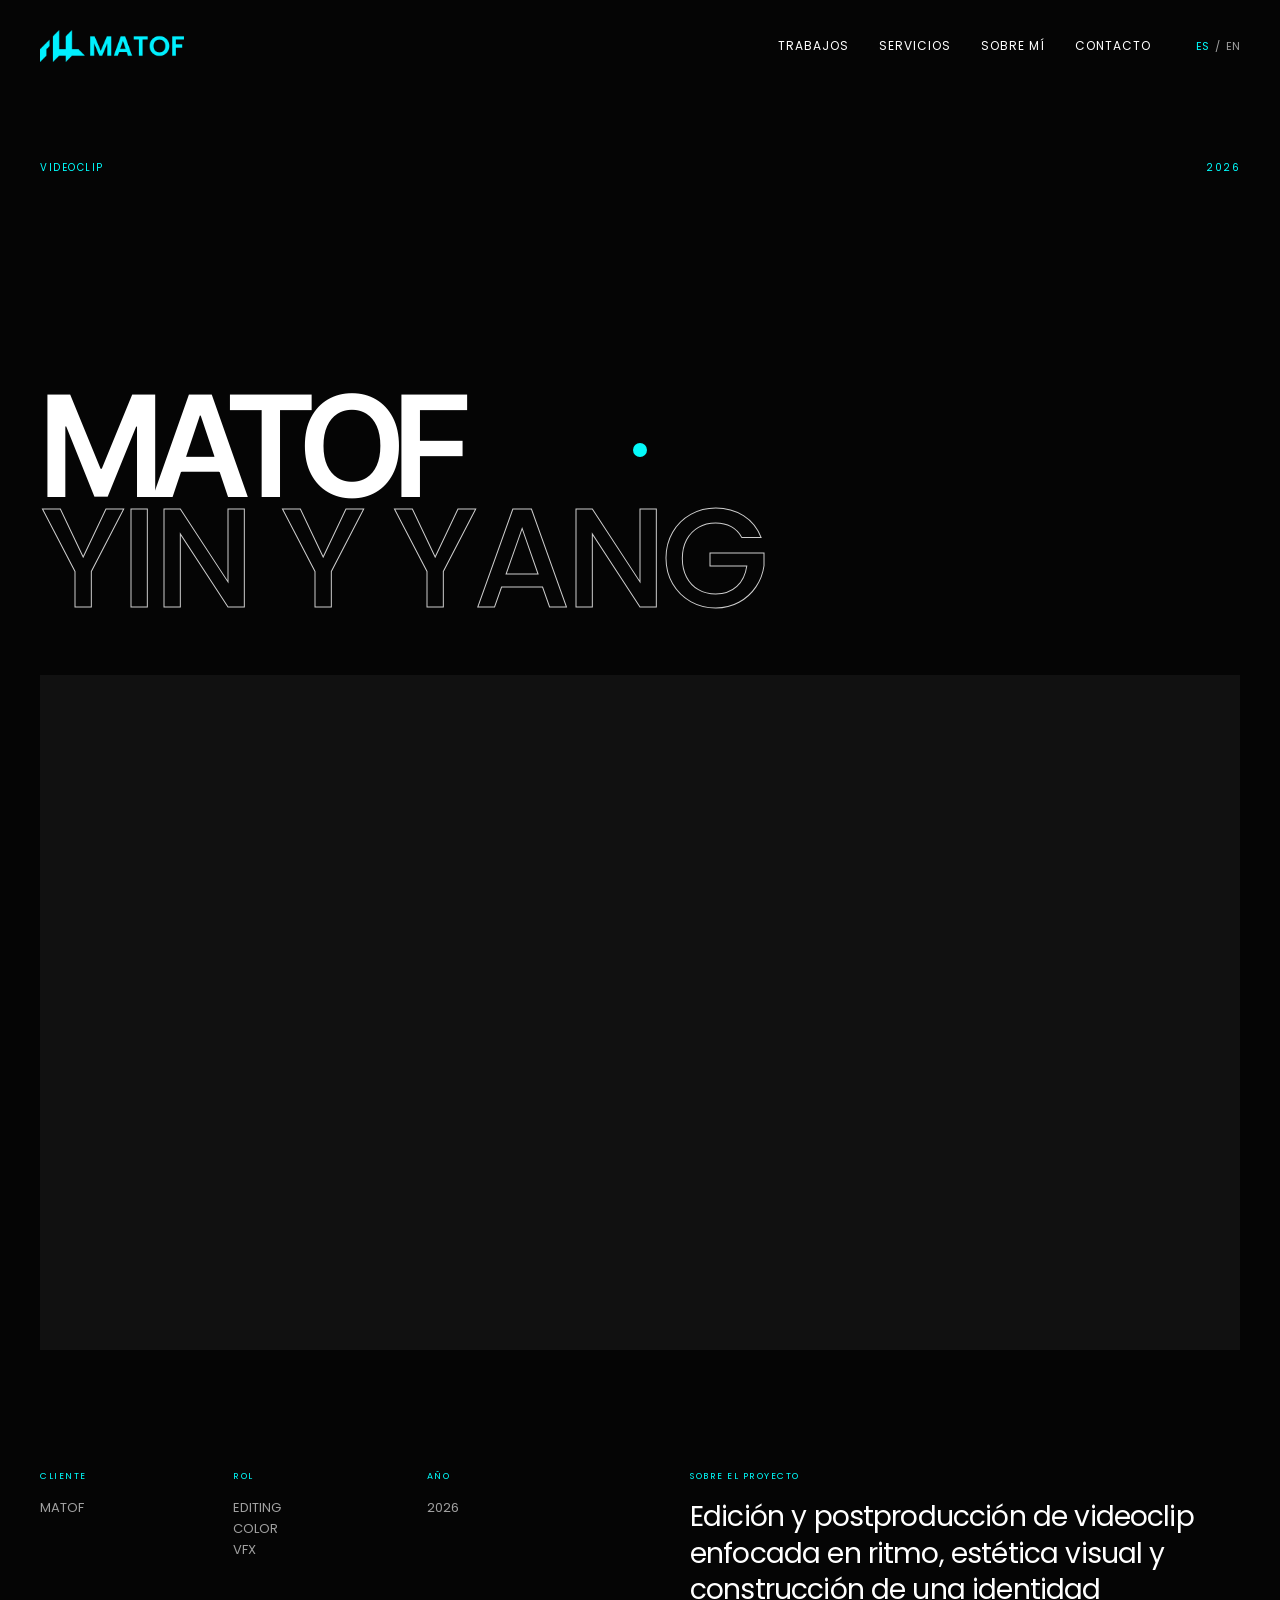
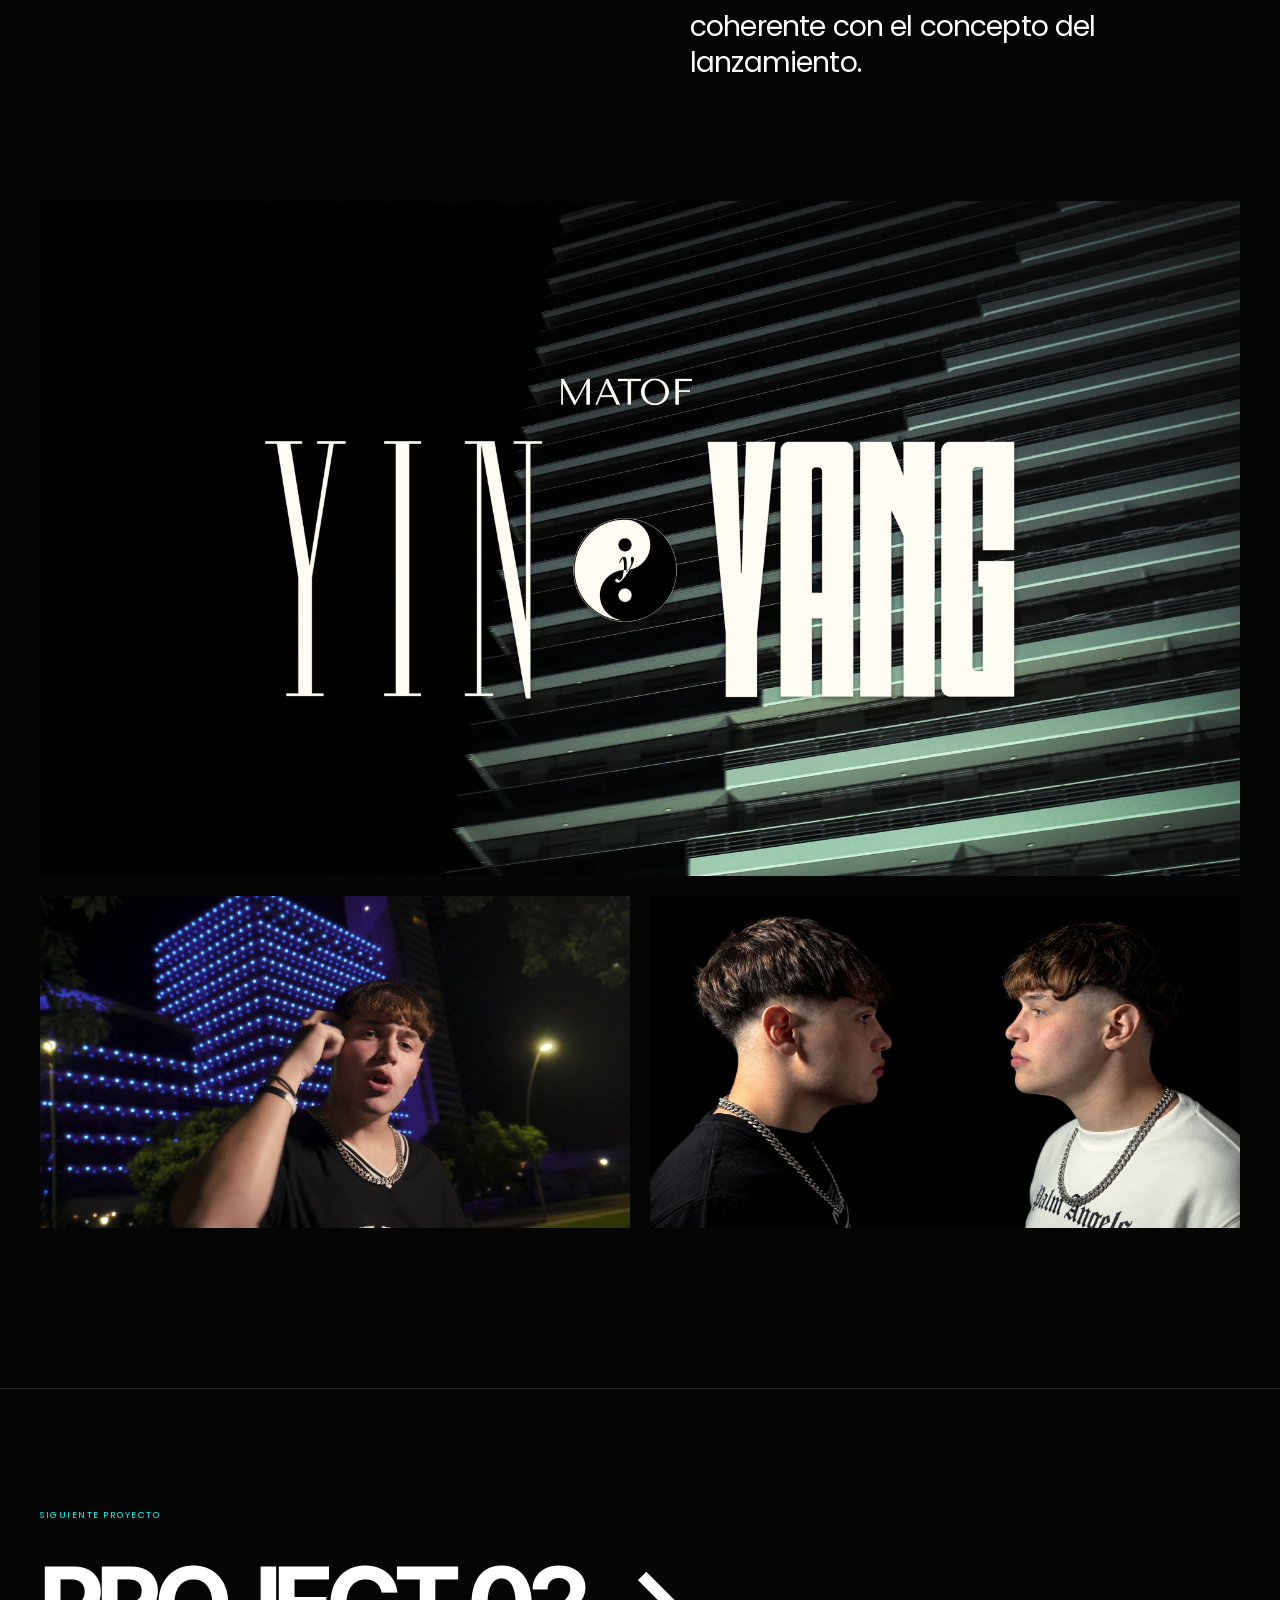
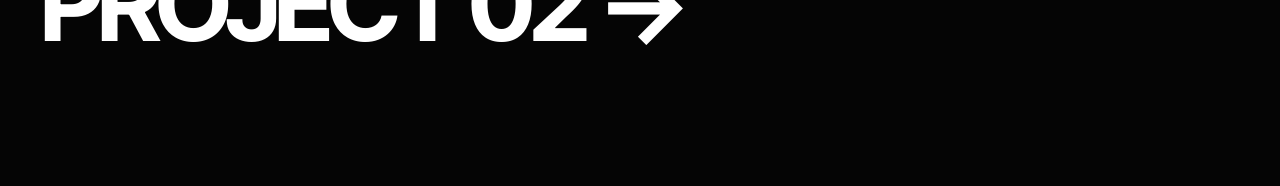
<file: projects/project-1.html>
<!DOCTYPE html>
<html lang="es">

<head>
    <meta charset="UTF-8">
    <meta name="viewport" content="width=device-width, initial-scale=1.0">

    <title>MATOF — YIN Y YANG | MATOF VISUALS</title>

    <meta
        name="description"
        content="Edición, color y postproducción de videoclip por MATOF VISUALS."
    >

    <link rel="preconnect" href="https://fonts.googleapis.com">

    <link rel="preconnect" href="https://fonts.gstatic.com" crossorigin>

    <link
        href="https://fonts.googleapis.com/css2?family=Inter+Tight:wght@400;500;600;700&family=Poppins:wght@400;500;600;700&display=swap"
        rel="stylesheet"
    >

    <link
        rel="icon"
        type="image/png"
        href="../assets/images/favicon.png"
    >

    <link rel="stylesheet" href="../css/style.css">
</head>

<body>

    <!-- NAVBAR -->

    <header class="navbar">

        <a href="../index.html" class="logo">
            <img
                src="../assets/images/logo.png"
                alt="MATOF VISUALS"
            >
        </a>

        <div class="nav-right">

            <nav class="desktop-nav">

                <a
                    href="../index.html#work"
                    data-es="Trabajos"
                    data-en="Work">
                    Trabajos
                </a>

                <a
                    href="../index.html#services"
                    data-es="Servicios"
                    data-en="Services">
                    Servicios
                </a>

                <a
                    href="../index.html#about"
                    data-es="Sobre mí"
                    data-en="About">
                    Sobre mí
                </a>

                <a
                    href="../index.html#contact"
                    data-es="Contacto"
                    data-en="Contact">
                    Contacto
                </a>

            </nav>


            <div class="language-selector desktop-language">

                <button
                    class="language active"
                    data-lang="es">
                    ES
                </button>

                <span>/</span>

                <button
                    class="language"
                    data-lang="en">
                    EN
                </button>

            </div>


            <button
                class="menu-button"
                aria-label="Abrir menú">

                <span
                    data-es="MENÚ"
                    data-en="MENU">
                    MENÚ
                </span>

            </button>

        </div>

    </header>


    
    <main>


        <!-- ============================= -->
        <!-- PROJECT HERO -->
        <!-- ============================= -->

        <section class="project-page-hero">

            <div class="project-page-category">

                <span
                    data-es="VIDEOCLIP"
                    data-en="MUSIC VIDEO">
                    VIDEOCLIP
                </span>

                <span>
                    2026
                </span>

            </div>


            <h1>
                MATOF
                <span>
                    YIN Y YANG
                </span>
            </h1>

        </section>

<!-- ============================= -->
<!-- MOBILE MENU -->
<!-- ============================= -->

<div class="mobile-menu">

    <div class="mobile-menu-links">

        <a
            href="../index.html#work"
            class="mobile-nav-link">

            <span>01</span>

            <strong
                data-es="TRABAJOS"
                data-en="WORK">
                TRABAJOS
            </strong>

        </a>


        <a
            href="../index.html#services"
            class="mobile-nav-link">

            <span>02</span>

            <strong
                data-es="SERVICIOS"
                data-en="SERVICES">
                SERVICIOS
            </strong>

        </a>


        <a
            href="../index.html#about"
            class="mobile-nav-link">

            <span>03</span>

            <strong
                data-es="SOBRE MÍ"
                data-en="ABOUT">
                SOBRE MÍ
            </strong>

        </a>


        <a
            href="../index.html#contact"
            class="mobile-nav-link">

            <span>04</span>

            <strong
                data-es="CONTACTO"
                data-en="CONTACT">
                CONTACTO
            </strong>

        </a>

    </div>


    <div class="mobile-menu-bottom">

        <div class="language-selector">

            <button
                class="language active"
                data-lang="es">
                ES
            </button>

            <span>/</span>

            <button
                class="language"
                data-lang="en">
                EN
            </button>

        </div>

        <span>
            MATOF VISUALS © 2026
        </span>

    </div>

</div>

        <!-- ============================= -->
        <!-- MAIN VIDEO -->
        <!-- ============================= -->

        <section class="project-main-video">

            <div class="project-video-embed">

                <iframe
                    src="https://www.youtube.com/embed/2T5U86vB3Kw"
                    title="MATOF — Yin y Yang"
                    loading="lazy"
                    referrerpolicy="strict-origin-when-cross-origin"
                    allow="accelerometer; autoplay; clipboard-write; encrypted-media; gyroscope; picture-in-picture"
                    allowfullscreen>
                </iframe>

            </div>

        </section>



        <!-- ============================= -->
        <!-- PROJECT INFO -->
        <!-- ============================= -->

        <section class="project-details">

            <div class="project-meta">

                <div>
                    <span
                        data-es="CLIENTE"
                        data-en="CLIENT">
                        CLIENTE
                    </span>
                    <p>MATOF</p>
                </div>

                <div>
                    <span
                        data-es="ROL"
                        data-en="ROLE">
                        ROL
                    </span>
                    <p>
                        EDITING<br>
                        COLOR<br>
                        VFX
                    </p>
                </div>

                <div>
                    <span
                        data-es="AÑO"
                        data-en="YEAR">
                    </span>
                    <p>2026</p>
                </div>

            </div>


            <div class="project-description">

                <span
                    data-es="SOBRE EL PROYECTO"
                    data-en="ABOUT">
                    SOBRE EL PROYECTO
                </span>

                <p
                    data-es="Edición y postproducción de videoclip enfocada en ritmo, estética visual y construcción de una identidad coherente con el concepto del lanzamiento."
                    data-en="Music video editing and post-production focused on pacing, visual aesthetics and building an identity consistent with the concept of the release.">
                    Edición y postproducción de videoclip enfocada en ritmo, estética visual y construcción de una identidad coherente con el concepto del lanzamiento.
                </p>    

            </div>

        </section>



        <!-- ============================= -->
        <!-- STILLS -->
        <!-- ============================= -->

        <section class="project-stills">

            <img
                src="../assets/images/project-1-still-1.jpg"
                alt="Still del proyecto">

            <img
                src="../assets/images/project-1-still-2.jpg"
                alt="Still del proyecto">

            <img
                src="../assets/images/project-1-still-3.jpg"
                alt="Still del proyecto">

        </section>



        <!-- ============================= -->
        <!-- NEXT PROJECT -->
        <!-- ============================= -->

        <section class="next-project">

            <span
                data-es="SIGUIENTE PROYECTO"
                data-en="NEXT PROJECT">
                SIGUIENTE PROYECTO
            </span>

            <a href="project-2.html">
                PROJECT 02 →
            </a>

        </section>

    </main>

    <div class="custom-cursor">
    <span>VIEW</span>
    </div>

    <script src="../js/script.js"></script>

</body>

</html>
</file>
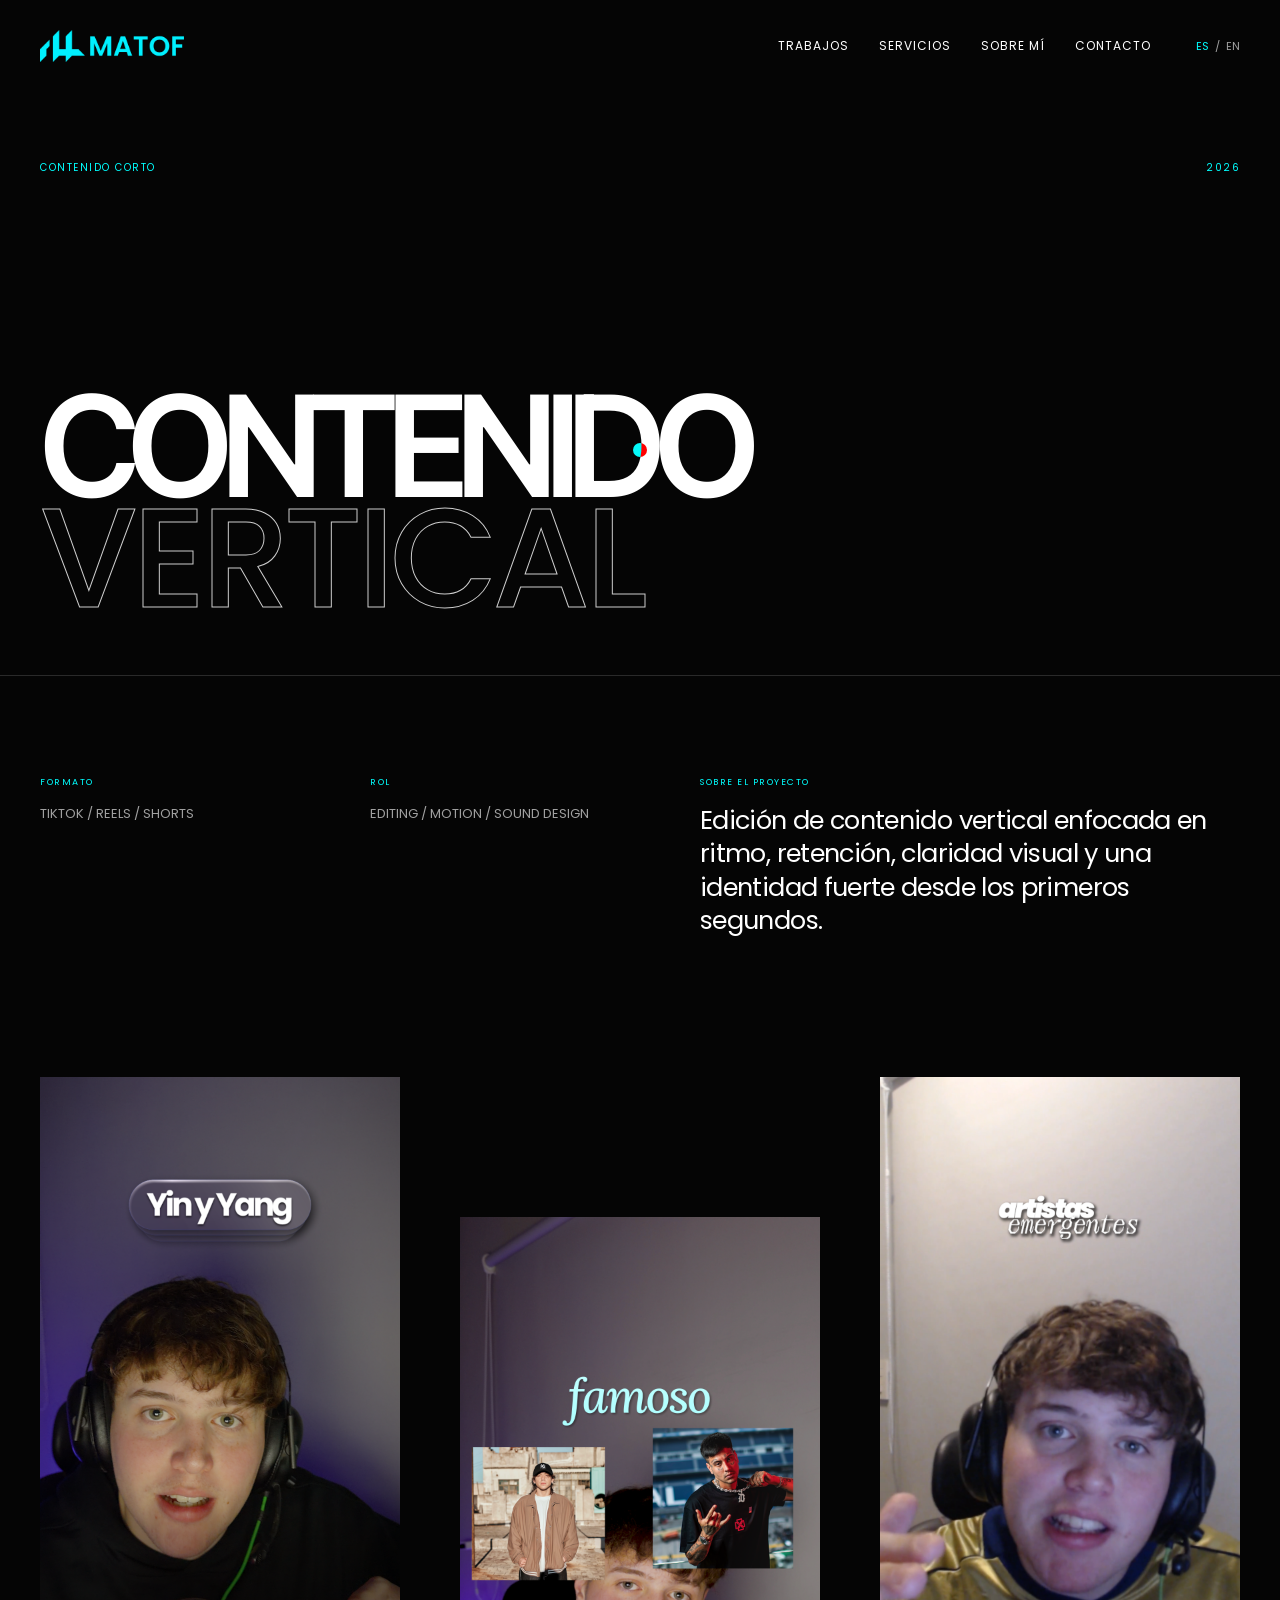
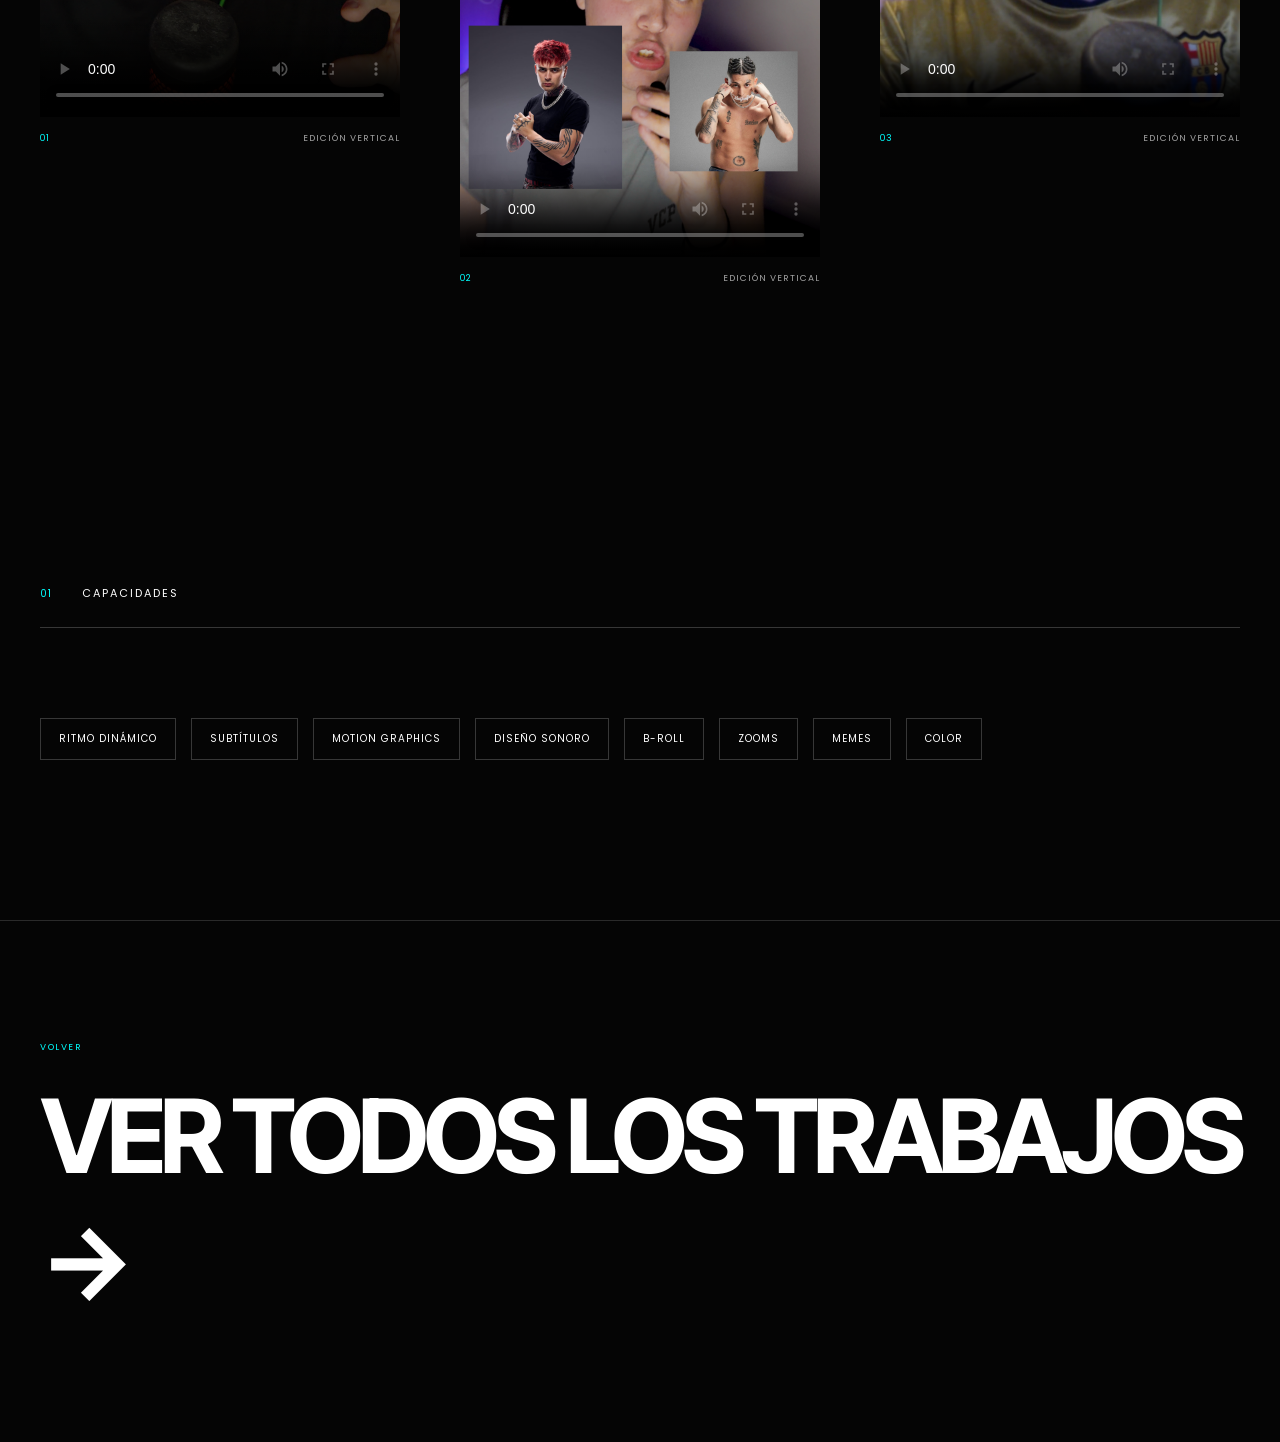
<file: projects/project-2.html>
<!DOCTYPE html>
<html lang="es">

<head>
    <meta charset="UTF-8">

    <meta
        name="viewport"
        content="width=device-width, initial-scale=1.0"
    >

    <title>Contenido corto | MATOF VISUALS</title>

    <meta
        name="description"
        content="Edición de contenido vertical para TikTok, Reels y YouTube Shorts por MATOF VISUALS."
    >

    <link rel="preconnect" href="https://fonts.googleapis.com">

    <link rel="preconnect" href="https://fonts.gstatic.com" crossorigin>

    <link
        href="https://fonts.googleapis.com/css2?family=Inter+Tight:wght@400;500;600;700&family=Poppins:wght@400;500;600;700&display=swap"
        rel="stylesheet"
    >

    <link
        rel="icon"
        type="image/png"
        href="../assets/images/favicon.png"
    >

    <link
        rel="stylesheet"
        href="../css/style.css"
    >
</head>


<body>


    <!-- ============================= -->
    <!-- NAVBAR -->
    <!-- ============================= -->

    <header class="navbar">

        <a href="../index.html" class="logo">
            <img
                src="../assets/images/logo.png"
                alt="MATOF VISUALS"
            >
        </a>


        <div class="nav-right">


            <!-- DESKTOP NAV -->

            <nav class="desktop-nav">

                <a
                    href="../index.html#work"
                    data-es="Trabajos"
                    data-en="Work">
                    Trabajos
                </a>

                <a
                    href="../index.html#services"
                    data-es="Servicios"
                    data-en="Services">
                    Servicios
                </a>

                <a
                    href="../index.html#about"
                    data-es="Sobre mí"
                    data-en="About">
                    Sobre mí
                </a>

                <a
                    href="../index.html#contact"
                    data-es="Contacto"
                    data-en="Contact">
                    Contacto
                </a>

            </nav>


            <!-- LANGUAGE SELECTOR -->

            <div class="language-selector desktop-language">

                <button
                    class="language active"
                    data-lang="es">
                    ES
                </button>

                <span>/</span>

                <button
                    class="language"
                    data-lang="en">
                    EN
                </button>

            </div>


            <!-- MOBILE BUTTON -->

            <button
                class="menu-button"
                aria-label="Abrir menú">

                <span
                    data-es="MENÚ"
                    data-en="MENU">
                    MENÚ
                </span>

            </button>

        </div>

    </header>



    <!-- ============================= -->
    <!-- MOBILE MENU -->
    <!-- ============================= -->

    <div class="mobile-menu">

        <div class="mobile-menu-links">


            <a
                href="../index.html#work"
                class="mobile-nav-link">

                <span>01</span>

                <strong
                    data-es="TRABAJOS"
                    data-en="WORK">
                    TRABAJOS
                </strong>

            </a>


            <a
                href="../index.html#services"
                class="mobile-nav-link">

                <span>02</span>

                <strong
                    data-es="SERVICIOS"
                    data-en="SERVICES">
                    SERVICIOS
                </strong>

            </a>


            <a
                href="../index.html#about"
                class="mobile-nav-link">

                <span>03</span>

                <strong
                    data-es="SOBRE MÍ"
                    data-en="ABOUT">
                    SOBRE MÍ
                </strong>

            </a>


            <a
                href="../index.html#contact"
                class="mobile-nav-link">

                <span>04</span>

                <strong
                    data-es="CONTACTO"
                    data-en="CONTACT">
                    CONTACTO
                </strong>

            </a>

        </div>


        <div class="mobile-menu-bottom">

            <div class="language-selector">

                <button
                    class="language active"
                    data-lang="es">
                    ES
                </button>

                <span>/</span>

                <button
                    class="language"
                    data-lang="en">
                    EN
                </button>

            </div>


            <span>
                MATOF VISUALS © 2026
            </span>

        </div>

    </div>



    <!-- ============================= -->
    <!-- MAIN -->
    <!-- ============================= -->

    <main>


        <!-- ============================= -->
        <!-- PROJECT HERO -->
        <!-- ============================= -->

        <section class="project-page-hero">

            <div class="project-page-category">

                <span
                    data-es="CONTENIDO CORTO"
                    data-en="SHORT-FORM">
                    CONTENIDO CORTO
                </span>

                <span>
                    2026
                </span>

            </div>


            <h1>

                <span
                    class="project-title-main"
                    data-es="CONTENIDO"
                    data-en="SHORT-FORM">
                    CONTENIDO
                </span>

                <span
                    data-es="VERTICAL"
                    data-en="CONTENT">
                    VERTICAL
                </span>

            </h1>

        </section>



        <!-- ============================= -->
        <!-- INTRO -->
        <!-- ============================= -->

        <section class="short-intro">


            <!-- FORMAT -->

            <div>

                <span
                    class="short-label"
                    data-es="FORMATO"
                    data-en="FORMAT">
                    FORMATO
                </span>

                <p>
                    TIKTOK / REELS / SHORTS
                </p>

            </div>


            <!-- ROLE -->

            <div>

                <span
                    class="short-label"
                    data-es="ROL"
                    data-en="ROLE">
                    ROL
                </span>

                <p>
                    EDITING / MOTION / SOUND DESIGN
                </p>

            </div>


            <!-- ABOUT -->

            <div class="short-intro-description">

                <span
                    class="short-label"
                    data-es="SOBRE EL PROYECTO"
                    data-en="ABOUT">
                    SOBRE EL PROYECTO
                </span>

                <p
                    data-es="Edición de contenido vertical enfocada en ritmo, retención, claridad visual y una identidad fuerte desde los primeros segundos."
                    data-en="Vertical content editing focused on pacing, retention, visual clarity and a strong identity from the very first seconds.">
                    Edición de contenido vertical enfocada en ritmo,
                    retención, claridad visual y una identidad fuerte
                    desde los primeros segundos.
                </p>

            </div>

        </section>



        <!-- ============================= -->
        <!-- SHORT-FORM VIDEOS -->
        <!-- ============================= -->

        <section class="short-grid">


            <!-- VIDEO 1 -->

            <article class="short-card reveal">

                <div class="short-video">

                    <video
                        controls
                        playsinline
                        preload="metadata"
                        poster="../assets/images/short-1.jpg">

                        <source
                            src="../assets/videos/short-1.mp4"
                            type="video/mp4">

                    </video>

                </div>


                <div class="short-card-info">

                    <span>
                        01
                    </span>

                    <p
                        data-es="EDICIÓN VERTICAL"
                        data-en="SHORT-FORM EDIT">
                        EDICIÓN VERTICAL
                    </p>

                </div>

            </article>



            <!-- VIDEO 2 -->

            <article class="short-card short-card-offset reveal">

                <div class="short-video">

                    <video
                        controls
                        playsinline
                        preload="metadata"
                        poster="../assets/images/short-2.jpg">

                        <source
                            src="../assets/videos/short-2.mp4"
                            type="video/mp4">

                    </video>

                </div>


                <div class="short-card-info">

                    <span>
                        02
                    </span>

                    <p
                        data-es="EDICIÓN VERTICAL"
                        data-en="SHORT-FORM EDIT">
                        EDICIÓN VERTICAL
                    </p>

                </div>

            </article>



            <!-- VIDEO 3 -->

            <article class="short-card reveal">

                <div class="short-video">

                    <video
                        controls
                        playsinline
                        preload="metadata"
                        poster="../assets/images/short-3.jpg">

                        <source
                            src="../assets/videos/short-3.mp4"
                            type="video/mp4">

                    </video>

                </div>


                <div class="short-card-info">

                    <span>
                        03
                    </span>

                    <p
                        data-es="EDICIÓN VERTICAL"
                        data-en="SHORT-FORM EDIT">
                        EDICIÓN VERTICAL
                    </p>

                </div>

            </article>

        </section>



        <!-- ============================= -->
        <!-- CAPABILITIES -->
        <!-- ============================= -->

        <section class="short-skills">

            <div class="section-header">

                <span>
                    01
                </span>

                <h2
                    data-es="CAPACIDADES"
                    data-en="CAPABILITIES">
                    CAPACIDADES
                </h2>

            </div>


            <div class="short-skills-list">


                <span
                    data-es="RITMO DINÁMICO"
                    data-en="FAST PACING">
                    RITMO DINÁMICO
                </span>


                <span
                    data-es="SUBTÍTULOS"
                    data-en="CAPTIONS">
                    SUBTÍTULOS
                </span>


                <span
                    data-es="MOTION GRAPHICS"
                    data-en="MOTION GRAPHICS">
                    MOTION GRAPHICS
                </span>


                <span
                    data-es="DISEÑO SONORO"
                    data-en="SOUND DESIGN">
                    DISEÑO SONORO
                </span>


                <span
                    data-es="B-ROLL"
                    data-en="B-ROLL">
                    B-ROLL
                </span>


                <span
                    data-es="ZOOMS"
                    data-en="ZOOMS">
                    ZOOMS
                </span>


                <span
                    data-es="MEMES"
                    data-en="MEMES">
                    MEMES
                </span>


                <span
                    data-es="COLOR"
                    data-en="COLOR">
                    COLOR
                </span>

            </div>

        </section>




        <!-- ============================= -->
        <!-- BACK TO WORK -->
        <!-- ============================= -->

        <section class="next-project">

            <span
                data-es="VOLVER"
                data-en="BACK">
                VOLVER
            </span>

            <a
                href="../index.html#work"
                data-es="VER TODOS LOS TRABAJOS →"
                data-en="VIEW ALL WORK →">
                VER TODOS LOS TRABAJOS →
            </a>

        </section>



    </main>



    <!-- ============================= -->
    <!-- CUSTOM CURSOR -->
    <!-- ============================= -->

    <div class="custom-cursor">

        <span
            data-es="VER"
            data-en="VIEW">
            VER
        </span>

    </div>



    <!-- ============================= -->
    <!-- JAVASCRIPT -->
    <!-- ============================= -->

    <script src="../js/script.js"></script>


</body>

</html>
</file>
<file: css/style.css>
/* ============================= */
/* RESET */
/* ============================= */

* {
    margin: 0;
    padding: 0;
    box-sizing: border-box;
}

html {
    scroll-behavior: smooth;
}

body {
    background: #050505;
    color: #ffffff;

    font-family: "Poppins", Arial, Helvetica, sans-serif;

    overflow-x: hidden;
}

.navbar,
.desktop-nav,
.language-selector,
.menu-button {
    font-family: "Poppins", Arial, Helvetica, sans-serif;
}

.hero-small,
.hero-location,
.project-category,
.project-info p,
.section-header,
.service-number,
.short-label,
.youtube-label,
.project-meta,
.project-description span,
.short-card-info,
.short-skills-list,
.contact-kicker,
.contact-links,
.footer {
    font-family: "Poppins", Arial, Helvetica, sans-serif;
}

.hero h1,
.project-page-hero h1,
.service h3,
.about-title h2,
.contact-title,
.project-info h3,
.next-project a {
    font-family: "Inter Tight", Arial, Helvetica, sans-serif;
}

/* SELECCION DE TEXTO */

::selection {
    background: var(--cyan);
    color: #000;
}

a {
    color: inherit;
    text-decoration: none;
}

button {
    font: inherit;
}


/* ============================= */
/* VARIABLES */
/* ============================= */

:root {
    --black: #050505;
    --white: #ffffff;
    --cyan: #00ffff;
    --gray: #a0a0a0;
}


/* ============================= */
/* NAVBAR */
/* ============================= */

.navbar {
    position: fixed;

    top: 0;
    left: 0;

    width: 100%;

    padding: 30px 40px;

    display: flex;
    justify-content: space-between;
    align-items: center;

    z-index: 100;

    transition:
    background 0.4s ease,
    backdrop-filter 0.4s ease,
    padding 0.4s ease;
}

.navbar.scrolled {
    background: rgba(5, 5, 5, 0.75);

    backdrop-filter: blur(14px);
    -webkit-backdrop-filter: blur(14px);

    padding-top: 20px;
    padding-bottom: 20px;

    border-bottom: 1px solid rgba(255, 255, 255, 0.08);
}


.logo {
    display: flex;

    align-items: center;

    width: fit-content;
}


.logo img {
    display: block;

    width: auto;

    height: 32px;

    object-fit: contain;
}


.nav-right {
    display: flex;

    align-items: center;

    gap: 45px;
}


nav {
    display: flex;

    gap: 30px;
}


nav a {
    position: relative;

    font-size: 12px;

    text-transform: uppercase;

    letter-spacing: 1px;

    transition: color 0.3s ease;
}


nav a::after {
    content: "";

    position: absolute;

    left: 0;
    bottom: -5px;

    width: 0;
    height: 1px;

    background: var(--cyan);

    transition: width 0.3s ease;
}


nav a:hover {
    color: var(--cyan);
}


nav a:hover::after {
    width: 100%;
}

nav a.active {
    color: var(--cyan);
}


nav a.active::after {
    width: 100%;
}


/* ============================= */
/* LANGUAGE SELECTOR */
/* ============================= */

.language-selector {
    display: flex;

    align-items: center;

    gap: 6px;

    font-size: 11px;

    color: var(--gray);
}


.language {
    background: none;

    border: none;

    color: var(--gray);

    cursor: pointer;

    transition: color 0.3s ease;
}


.language:hover {
    color: white;
}


.language.active {
    color: var(--cyan);
}


/* ============================= */
/* HERO */
/* ============================= */

.hero {
    position: relative;

    min-height: 100vh;

    overflow: hidden;

    background: var(--black);
}


/* VIDEO */

.hero-video {
    position: absolute;

    inset: 0;

    width: 100%;
    height: 100%;

    z-index: 0;
}




.hero-video video {
    width: 100%;
    height: 100%;

    object-fit: cover;

    filter: saturate(0.85) contrast(1.05);

    transform: scale(1.02);

    animation: heroVideoZoom 15s ease-in-out infinite alternate;
}


/* OVERLAY */

.hero-overlay {
    position: absolute;

    inset: 0;

    background:
        linear-gradient(
            to bottom,
            rgba(0, 0, 0, 0.45),
            rgba(0, 0, 0, 0.15) 40%,
            rgba(0, 0, 0, 0.75)
        );

    z-index: 1;
}


/* HERO CONTENT */

.hero-content {
    position: relative;

    z-index: 2;

    min-height: 100vh;

    padding: 140px 40px 40px;

    display: flex;

    flex-direction: column;

    justify-content: space-between;
}


/* SMALL TITLE */

.hero-small {
    display: block;

    margin-bottom: 18px;

    font-size: 11px;

    letter-spacing: 2px;

    color: var(--cyan);

    text-transform: uppercase;
}


/* MAIN TITLE */

.hero h1 {
    font-family: "Inter Tight", Arial, Helvetica, sans-serif;

    font-size: clamp(90px, 14vw, 240px);

    line-height: 0.72;

    letter-spacing: -0.075em;

    font-weight: 600;

    text-transform: uppercase;

    max-width: 1500px;

    animation: heroEntrance 1.1s cubic-bezier(.16, 1, .3, 1);
}


.hero h1 span {
    display: block;

    font-family: "Poppins", Arial, Helvetica, sans-serif;

    font-weight: 500;

    color: transparent;

    -webkit-text-stroke: 1px rgba(255, 255, 255, 0.8);

    letter-spacing: -0.04em;

    animation: visualsEntrance 1.3s cubic-bezier(.16, 1, .3, 1);

    padding-left: 0.035em;
}

/* HERO BOTTOM */

.hero-bottom {
    display: flex;

    justify-content: space-between;

    align-items: flex-end;
}


.hero-location {
    font-size: 10px;

    line-height: 1.5;

    letter-spacing: 1.3px;

    color: #c5c5c5;
}


.view-work {
    display: flex;

    align-items: center;

    gap: 20px;

    font-size: 12px;

    letter-spacing: 1.5px;

    text-transform: uppercase;

    transition: color 0.3s ease;
}


.view-work .arrow {
    color: var(--cyan);

    font-size: 22px;

    transition: transform 0.3s ease;
}


.view-work:hover {
    color: var(--cyan);
}


.view-work:hover .arrow {
    transform: translateY(5px);
}


/* ============================= */
/* HERO ANIMATION */
/* ============================= */

@keyframes heroEntrance {

    from {
        opacity: 0;

        transform: translateY(70px);
    }

    to {
        opacity: 1;

        transform: translateY(0);
    }

}

@keyframes visualsEntrance {

    from {
        opacity: 0;
        transform: translateY(60px);
    }

    to {
        opacity: 1;
        transform: translateY(0);
    }

}

@keyframes heroVideoZoom {

    from {
        transform: scale(1.02);
    }

    to {
        transform: scale(1.08);
    }

}


/* ============================= */
/* MOBILE */
/* ============================= */

/* ============================= */
/* SELECTED WORK */
/* ============================= */

.work {
    padding: 140px 40px 180px;

    background: var(--black);
}


/* HEADER */

.section-header {
    padding-bottom: 25px;

    margin-bottom: 90px;

    border-bottom: 1px solid rgba(255, 255, 255, 0.2);

    display: flex;

    align-items: center;

    gap: 30px;
}


.section-header span {
    font-size: 10px;

    color: var(--cyan);

    letter-spacing: 1px;
}


.section-header h2 {
    font-size: 11px;

    font-weight: 400;

    letter-spacing: 2px;

    text-transform: uppercase;
}



/* ============================= */
/* PROJECTS */
/* ============================= */

.projects {
    display: flex;

    flex-direction: column;

    gap: 170px;
}


.project {
    width: 72%;
}


.project-right {
    align-self: flex-end;

    width: 32%;
}



/* ============================= */
/* PROJECT MEDIA */
/* ============================= */

.project-media {
    position: relative;

    display: block;

    width: 100%;

    aspect-ratio: 16 / 9;

    overflow: hidden;

    background: #111;

    cursor: pointer;
}

.project-media-vertical {
    aspect-ratio: 9 / 16;
}


.project-image,
.project-video {
    position: absolute;

    inset: 0;

    width: 100%;
    height: 100%;

    object-fit: cover;
}


.project-image {
    z-index: 1;

    transition:
        opacity 0.5s ease,
        transform 0.8s cubic-bezier(.16, 1, .3, 1);
}


.project-video {
    z-index: 0;
}


.project-media:hover .project-image {
    opacity: 0;

    transform: scale(1.03);
}


/* PROYECTO PROXIMAMENTE: SIN LINK NI EFECTO DE HOVER */

.project-media-coming-soon {
    cursor: default;
}

.project-media-coming-soon:hover .project-image {
    opacity: 1;

    transform: none;
}

.coming-soon-overlay {
    position: absolute;

    inset: 0;

    z-index: 2;

    display: flex;

    justify-content: center;
    align-items: center;

    background: rgba(0, 0, 0, 0.62);

    pointer-events: none;
}

.coming-soon-overlay > span {
    padding: 13px 20px;

    border: 1px solid var(--cyan);

    background: rgba(0, 0, 0, 0.75);

    color: var(--cyan);

    font-size: clamp(9px, 1.1vw, 12px);

    font-weight: 500;

    letter-spacing: 0.18em;

    text-align: center;
}



/* NUMBER */

.project-number {
    position: absolute;

    top: 20px;
    left: 20px;

    z-index: 3;

    font-size: 10px;

    letter-spacing: 1px;

    color: var(--cyan);

    background: rgba(0, 0, 0, 0.65);

    padding: 7px 10px;
}



/* ============================= */
/* PROJECT INFO */
/* ============================= */

.project-info {
    margin-top: 20px;

    display: flex;

    justify-content: space-between;

    align-items: flex-start;

    gap: 30px;
}


.project-category {
    display: block;

    margin-bottom: 7px;

    font-size: 9px;

    letter-spacing: 1.5px;

    color: var(--cyan);
}


.project-info h3 {
    font-size: clamp(20px, 2.1vw, 36px);

    font-weight: 500;

    letter-spacing: -0.04em;
}


.project-info p {
    padding-top: 4px;

    font-size: 9px;

    letter-spacing: 1px;

    color: var(--gray);

    text-align: right;
}

/* ============================= */
/* SERVICES */
/* ============================= */

.services {
    padding: 140px 40px 180px;

    background: var(--black);
}


.services-list {
    border-top: 1px solid rgba(255, 255, 255, 0.15);
}


.service {
    min-height: 150px;

    padding: 30px 0;

    border-bottom: 1px solid rgba(255, 255, 255, 0.15);

    display: grid;

    grid-template-columns: 70px 1fr 1fr;

    align-items: center;

    gap: 30px;

    transition:
        padding-left 0.35s ease,
        color 0.35s ease;
}


.service:hover {
    padding-left: 15px;
}


.service-number {
    font-size: 10px;

    color: var(--cyan);
}


.service h3 {
    font-size: clamp(32px, 4vw, 70px);

    font-weight: 500;

    letter-spacing: -0.055em;

    line-height: 1;
}


.service p {
    width: 100%;
    
    max-width: 450px;

    justify-self: end;

    font-size: 13px;

    line-height: 1.6;

    color: var(--gray);
}



/* ============================= */
/* ABOUT */
/* ============================= */

.about {
    padding: 140px 40px 200px;

    background: #080808;
}


.about-content {
    display: grid;

    grid-template-columns: 1fr 1fr;

    gap: 80px;

    align-items: start;
}


.about-title h2 {
    font-size: clamp(90px, 13vw, 220px);

    font-weight: 700;

    line-height: 0.8;

    letter-spacing: -0.08em;
}


.about-text {
    padding-top: 15px;
}


.about-text p {
    max-width: 650px;

    margin-bottom: 30px;

    font-size: clamp(20px, 2vw, 32px);

    line-height: 1.3;

    letter-spacing: -0.025em;
}


.about-text span {
    display: inline-block;

    margin-top: 30px;

    font-size: 10px;

    color: var(--cyan);

    letter-spacing: 1.5px;
}

/* ============================= */
/* CONTACT */
/* ============================= */

.contact {
    padding: 140px 40px 100px;

    background: var(--black);
}


.contact-heading {
    padding: 80px 0 120px;
}


.contact-kicker {
    margin-bottom: 25px;

    font-family: "Poppins", sans-serif;

    font-size: 10px;

    letter-spacing: 2px;

    color: var(--cyan);
}


.contact-title {
    max-width: 1300px;

    font-family: "Inter Tight", sans-serif;

    font-size: clamp(65px, 10vw, 170px);

    font-weight: 600;

    line-height: 0.86;

    letter-spacing: -0.075em;
}


/* LAYOUT */

.contact-layout {
    display: grid;

    grid-template-columns: 2fr 1fr;

    gap: 120px;

    align-items: start;
}



/* ============================= */
/* FORM */
/* ============================= */

.contact-form {
    width: 100%;
}


.form-group {
    padding: 25px 0;

    border-bottom: 1px solid rgba(255, 255, 255, 0.18);
}


.form-group:first-child {
    border-top: 1px solid rgba(255, 255, 255, 0.18);
}


.form-group label {
    display: block;

    margin-bottom: 15px;

    font-size: 9px;

    letter-spacing: 1.5px;

    color: var(--cyan);
}


.form-group input,
.form-group textarea,
.form-group select {
    width: 100%;

    padding: 0;

    border: none;

    outline: none;

    background: transparent;

    color: white;

    font-family: "Poppins", sans-serif;

    font-size: 18px;
}


.form-group textarea {
    resize: vertical;

    min-height: 130px;
}


.form-group select {
    cursor: pointer;
}


.form-group select option {
    background: #080808;

    color: white;
}


/* SEND BUTTON */

.form-submit {
    margin-top: 40px;

    width: 100%;

    padding: 22px 0;

    border: none;

    border-top: 1px solid rgba(255, 255, 255, 0.25);

    border-bottom: 1px solid rgba(255, 255, 255, 0.25);

    background: transparent;

    color: white;

    display: flex;

    justify-content: space-between;

    align-items: center;

    font-family: "Poppins", sans-serif;

    font-size: 12px;

    letter-spacing: 1.5px;

    cursor: pointer;

    transition:
        color 0.3s ease,
        padding 0.3s ease;
}


.form-submit:hover {
    color: var(--cyan);

    padding-left: 12px;

    padding-right: 12px;
}


.form-arrow {
    font-size: 20px;

    color: var(--cyan);
}



/* ============================= */
/* CONTACT INFO */
/* ============================= */

.contact-info {
    display: flex;

    flex-direction: column;

    gap: 50px;
}


.contact-info > div {
    display: flex;

    flex-direction: column;

    gap: 10px;
}


.contact-info span {
    font-size: 9px;

    letter-spacing: 1.5px;

    color: var(--cyan);
}


.contact-info a,
.contact-info p {
    font-size: 13px;

    line-height: 1.6;

    color: var(--gray);
}


.contact-info a {
    transition: color 0.3s ease;
}


.contact-info a:hover {
    color: white;
}


/* ============================= */
/* FOOTER */
/* ============================= */

.footer {
    padding: 30px 40px;

    border-top: 1px solid rgba(255, 255, 255, 0.15);

    display: flex;

    justify-content: space-between;

    align-items: center;

    background: var(--black);
}


.footer p,
.footer a {
    font-size: 9px;

    letter-spacing: 1.2px;

    color: var(--gray);
}


.footer a {
    transition: color 0.3s ease;
}


.footer a:hover {
    color: var(--cyan);
}

/* ============================= */
/* SCROLL REVEAL */
/* ============================= */

.reveal {
    opacity: 0;

    transform: translateY(60px);

    transition:
        opacity 0.9s cubic-bezier(.16, 1, .3, 1),
        transform 0.9s cubic-bezier(.16, 1, .3, 1);
}


.reveal.visible {
    opacity: 1;

    transform: translateY(0);
}

.reveal-left {
    opacity: 0;

    transform: translateX(-80px);

    transition:
        opacity 1s cubic-bezier(.16, 1, .3, 1),
        transform 1s cubic-bezier(.16, 1, .3, 1);
}


.reveal-right {
    opacity: 0;

    transform: translateX(80px);

    transition:
        opacity 1s cubic-bezier(.16, 1, .3, 1),
        transform 1s cubic-bezier(.16, 1, .3, 1);
}


.reveal-left.visible,
.reveal-right.visible {
    opacity: 1;

    transform: translateX(0);
}

/* ============================= */
/* MOBILE MENU BUTTON */
/* ============================= */

.menu-button {
    display: none;

    border: none;

    background: none;

    color: white;

    font-size: 11px;

    letter-spacing: 1.5px;

    cursor: pointer;
}

/* ============================= */
/* MOBILE MENU */
/* ============================= */

.mobile-menu {
    position: fixed;

    inset: 0;

    z-index: 90;

    background: var(--black);

    padding: 130px 20px 30px;

    display: flex;

    flex-direction: column;

    justify-content: space-between;

    opacity: 0;

    visibility: hidden;

    transform: translateY(-20px);

    transition:
        opacity 0.4s ease,
        visibility 0.4s ease,
        transform 0.4s cubic-bezier(.16, 1, .3, 1);
}


.mobile-menu.active {
    opacity: 1;

    visibility: visible;

    transform: translateY(0);
}


.mobile-menu-links {
    border-top: 1px solid rgba(255, 255, 255, 0.15);
}


.mobile-nav-link {
    padding: 20px 0;

    border-bottom: 1px solid rgba(255, 255, 255, 0.15);

    display: grid;

    grid-template-columns: 50px 1fr;

    align-items: center;
}


.mobile-nav-link span {
    font-size: 10px;

    color: var(--cyan);
}


.mobile-nav-link strong {
    font-size: clamp(40px, 12vw, 70px);

    font-weight: 500;

    letter-spacing: -0.06em;
}


.mobile-menu-bottom {
    display: flex;

    justify-content: space-between;

    align-items: flex-end;

    font-size: 9px;

    color: var(--gray);
}

/* ============================= */
/* CUSTOM CURSOR */
/* ============================= */

.custom-cursor {
    position: fixed;

    top: 0;
    left: 0;

    width: 14px;
    height: 14px;

    border-radius: 50%;

    background: var(--cyan);

    pointer-events: none;

    z-index: 9999;

    transform: translate(-50%, -50%);

    display: flex;

    justify-content: center;
    align-items: center;

    transition:
        width 0.3s cubic-bezier(.16, 1, .3, 1),
        height 0.3s cubic-bezier(.16, 1, .3, 1),
        background 0.3s ease;

    mix-blend-mode: difference;
}


.custom-cursor span {
    opacity: 0;

    font-size: 10px;

    font-weight: 700;

    letter-spacing: 1px;

    color: #000;

    transition: opacity 0.2s ease;
}


/* CUANDO PASAMOS POR UN PROYECTO */

.custom-cursor.project-hover {
    width: 80px;
    height: 80px;

    background: var(--cyan);

    mix-blend-mode: normal;
}


.custom-cursor.project-hover span {
    opacity: 1;
}

.custom-cursor.cursor-hidden {
    opacity: 0;
}

/* ============================= */
/* PROJECT PAGE */
/* ============================= */

.project-page-hero {
    min-height: 75vh;

    padding: 160px 40px 60px;

    display: flex;

    flex-direction: column;

    justify-content: space-between;
}


.project-page-category {
    display: flex;

    justify-content: space-between;

    font-size: 10px;

    letter-spacing: 1.5px;

    color: var(--cyan);
}


.project-page-hero h1 {
    font-family: "Inter Tight", Arial, Helvetica, sans-serif;

    font-size: clamp(70px, 11vw, 190px);

    line-height: 0.8;

    letter-spacing: -0.075em;

    font-weight: 600;
}


.project-page-hero h1 span {
    display: block;

    font-family: "Poppins", Arial, Helvetica, sans-serif;

    font-weight: 500;

    color: transparent;

    -webkit-text-stroke: 1px rgba(255, 255, 255, 0.8);

    letter-spacing: -0.04em;
}

.project-page-hero h1 .project-title-main {
    display: block;

    font-family: "Inter Tight", Arial, Helvetica, sans-serif;

    font-weight: 600;

    color: white;

    -webkit-text-stroke: 0;

    letter-spacing: -0.075em;
}


/* MAIN VIDEO */

.project-main-video {
    padding: 0 40px;
}


.project-video-embed {
    position: relative;

    width: 100%;

    aspect-ratio: 16 / 9;

    overflow: hidden;

    background: #111;
}


.project-video-embed iframe {
    position: absolute;

    inset: 0;

    width: 100%;
    height: 100%;

    border: 0;
}


/* PROJECT DETAILS */

.project-details {
    padding: 120px 40px;

    display: grid;

    grid-template-columns: 1fr 1fr;

    gap: 100px;
}


.project-meta {
    display: grid;

    grid-template-columns: repeat(3, 1fr);

    gap: 30px;
}


.project-meta span,
.project-description span {
    display: block;

    margin-bottom: 15px;

    font-size: 9px;

    letter-spacing: 1.5px;

    color: var(--cyan);
}


.project-meta p {
    font-size: 13px;

    line-height: 1.6;

    color: var(--gray);
}


.project-description p {
    max-width: 650px;

    font-size: clamp(22px, 2.2vw, 34px);

    line-height: 1.3;

    letter-spacing: -0.03em;
}



/* STILLS */

.project-stills {
    padding: 0 40px 160px;

    display: grid;

    grid-template-columns: 1fr 1fr;

    gap: 20px;
}


.project-stills img {
    width: 100%;

    display: block;

    object-fit: cover;
}


.project-stills img:first-child {
    grid-column: 1 / -1;
}



/* NEXT PROJECT */

.next-project {
    padding: 120px 40px;

    border-top: 1px solid rgba(255, 255, 255, 0.15);
}


.next-project span {
    display: block;

    margin-bottom: 20px;

    font-size: 9px;

    letter-spacing: 1.5px;

    color: var(--cyan);
}


.next-project a {
    font-size: clamp(50px, 8vw, 130px);

    font-weight: 700;

    letter-spacing: -0.06em;

    transition: color 0.3s ease;
}


.next-project a:hover {
    color: var(--cyan);
}

/* ============================= */
/* SHORT-FORM PROJECT PAGE */
/* ============================= */

.short-intro {
    padding: 100px 40px 140px;

    display: grid;

    grid-template-columns: 1fr 1fr 2fr;

    gap: 60px;

    border-top: 1px solid rgba(255, 255, 255, 0.15);
}


.short-label {
    display: block;

    margin-bottom: 15px;

    font-size: 9px;

    letter-spacing: 1.5px;

    color: var(--cyan);
}


.short-intro p {
    font-size: 13px;

    line-height: 1.6;

    color: var(--gray);
}


.short-intro-description p {
    max-width: 600px;

    font-size: clamp(20px, 2vw, 32px);

    line-height: 1.3;

    letter-spacing: -0.025em;

    color: white;
}


/* ============================= */
/* SHORT GRID */
/* ============================= */

.short-grid {
    padding: 0 40px 180px;

    display: grid;

    grid-template-columns: repeat(3, 1fr);

    gap: 60px;

    align-items: start;
}


.short-card {
    width: 100%;
}


.short-card-offset {
    margin-top: 140px;
}


.short-video {
    width: 100%;

    aspect-ratio: 9 / 16;

    background: #111;

    overflow: hidden;
}


.short-video video {
    width: 100%;
    height: 100%;

    display: block;

    object-fit: cover;
}


.short-card-info {
    margin-top: 15px;

    display: flex;

    justify-content: space-between;

    align-items: center;
}


.short-card-info span {
    font-size: 9px;

    color: var(--cyan);
}


.short-card-info p {
    font-size: 9px;

    letter-spacing: 1px;

    color: var(--gray);
}


/* ============================= */
/* SHORT SKILLS */
/* ============================= */

.short-skills {
    padding: 120px 40px 160px;
}


.short-skills-list {
    display: flex;

    flex-wrap: wrap;

    gap: 15px;
}


.short-skills-list span {
    padding: 12px 18px;

    border: 1px solid rgba(255, 255, 255, 0.2);

    font-size: 10px;

    letter-spacing: 1px;

    transition:
        color 0.3s ease,
        border-color 0.3s ease,
        background 0.3s ease;
}


.short-skills-list span:hover {
    color: #000;

    background: var(--cyan);

    border-color: var(--cyan);
}

/* ============================= */
/* YOUTUBE PROJECT */
/* ============================= */

.youtube-intro {
    padding: 100px 40px 140px;

    display: grid;

    grid-template-columns: 1fr 1fr 2fr;

    gap: 60px;

    border-top: 1px solid rgba(255, 255, 255, 0.15);
}


.youtube-label {
    display: block;

    margin-bottom: 15px;

    font-size: 9px;

    letter-spacing: 1.5px;

    color: var(--cyan);
}


.youtube-intro p {
    font-size: 13px;

    line-height: 1.6;

    color: var(--gray);
}


.youtube-description p {
    max-width: 650px;

    font-size: clamp(20px, 2vw, 32px);

    line-height: 1.3;

    letter-spacing: -0.025em;

    color: white;
}



/* ============================= */
/* YOUTUBE THUMBNAIL */
/* ============================= */

.youtube-thumbnail {
    padding: 0 40px 160px;
}


.youtube-thumbnail img {
    width: 100%;

    display: block;

    aspect-ratio: 16 / 9;

    object-fit: cover;
}



/* ============================= */
/* BREAKDOWN */
/* ============================= */

.youtube-breakdown {
    padding: 120px 40px 160px;
}


.youtube-breakdown-grid {
    display: grid;

    grid-template-columns: repeat(3, 1fr);

    border-top: 1px solid rgba(255, 255, 255, 0.15);
}


.youtube-breakdown-item {
    padding: 35px;

    min-height: 330px;

    border-right: 1px solid rgba(255, 255, 255, 0.15);

    display: flex;

    flex-direction: column;

    justify-content: space-between;
}


.youtube-breakdown-item:last-child {
    border-right: none;
}


.youtube-breakdown-item > span {
    font-size: 9px;

    color: var(--cyan);
}


.youtube-breakdown-item h3 {
    margin-top: auto;

    margin-bottom: 20px;

    font-size: clamp(26px, 3vw, 50px);

    font-weight: 500;

    letter-spacing: -0.05em;
}


.youtube-breakdown-item p {
    max-width: 380px;

    font-size: 12px;

    line-height: 1.6;

    color: var(--gray);
}



/* ============================= */
/* BEFORE AFTER */
/* ============================= */

.youtube-before-after {
    padding: 120px 40px 180px;
}


.youtube-comparison {
    display: grid;

    grid-template-columns: 1fr 1fr;

    gap: 20px;
}


.youtube-comparison > div > span {
    display: block;

    margin-bottom: 12px;

    font-size: 9px;

    letter-spacing: 1.5px;

    color: var(--cyan);
}


.youtube-comparison video {
    width: 100%;

    display: block;

    aspect-ratio: 16 / 9;

    object-fit: cover;

    background: #111;
}

/* ============================= */
/* SCROLLBAR */
/* ============================= */

::-webkit-scrollbar {
    width: 8px;
}


::-webkit-scrollbar-track {
    background: var(--black);
}


::-webkit-scrollbar-thumb {
    background: #333;
}


::-webkit-scrollbar-thumb:hover {
    background: var(--cyan);
}

/* ============================= */
/* FORM STATUS */
/* ============================= */

.form-status {
    min-height: 20px;

    margin-top: 20px;

    font-size: 11px;

    letter-spacing: 0.5px;

    color: var(--gray);
}


.form-status.success {
    color: var(--cyan);
}


.form-status.error {
    color: #ff6b6b;
}

@media (min-width: 801px) {

    body {
        cursor: none;
    }


    a,
    button {
        cursor: none;
    }

}

@media (max-width: 800px) {

    .work {
    padding: 100px 20px 120px;
    }


    .section-header {
        margin-bottom: 60px;
    }


    .projects {
        gap: 100px;
    }


    .project,
    .project-right {
        width: 100%;

        align-self: auto;
    }


    .project-info {
        flex-direction: column;

        gap: 10px;
    }


    .project-info p {
        text-align: left;
    }


    .project-info h3 {
        font-size: 24px;
    }

    .navbar {
        padding: 25px 20px;
    }


    .desktop-nav,
    .desktop-language {
        display: none;
    }


    .menu-button {
        display: block;
    }


    .nav-right {
        gap: 20px;
    }


    .hero-content {
        padding: 130px 20px 25px;
    }


    .hero h1 {
        font-size: clamp(70px, 22vw, 130px);

        line-height: 0.78;
    }


    .hero-bottom {
        align-items: flex-end;
    }


    .hero-location {
        font-size: 8px;
    }


    .view-work {
        font-size: 9px;

        gap: 10px;
    }

    .services {
    padding: 100px 20px 120px;
    }


    .service {
        min-height: auto;

        grid-template-columns: 35px 1fr;

        gap: 20px;

        padding: 30px 0;
    }


    .service h3 {
        font-size: 34px;
    }


    .service p {
        grid-column: 2;

        justify-self: start;

        font-size: 12px;
    }


    .about {
        padding: 100px 20px 130px;
    }


    .about-content {
        grid-template-columns: 1fr;

        gap: 60px;
    }


    .about-title h2 {
        font-size: 25vw;
    }


    .about-text p {
        font-size: 21px;
    }

    .contact {
        padding: 100px 20px 80px;
    }


    .contact-heading {
        padding: 60px 0 80px;
    }


    .contact-title {
        font-size: clamp(44px, 13vw, 68px);

        line-height: 0.9;

        letter-spacing: -0.06em;
    }


    .contact-layout {
        grid-template-columns: 1fr;

        gap: 90px;
    }


    .form-group input,
    .form-group textarea,
    .form-group select {
        font-size: 16px;
    }


    .contact-info {
        gap: 35px;
    }


    .footer {
        padding: 25px 20px;
    }

    .custom-cursor {
        display: none;
    }

    .project-page-hero {
        min-height: 60vh;

        padding: 130px 20px 40px;
    }


    .project-page-hero h1 {
        font-size: 18vw;
    }


    .project-main-video {
        padding: 0 20px;
    }


    .project-details {
        padding: 80px 20px;

        grid-template-columns: 1fr;

        gap: 70px;
    }


    .project-meta {
        grid-template-columns: 1fr 1fr;
    }


    .project-stills {
        padding: 0 20px 100px;

        grid-template-columns: 1fr;
    }


    .project-stills img:first-child {
        grid-column: auto;
    }


    .next-project {
        padding: 80px 20px;
    }

    .short-intro {
        padding: 70px 20px 100px;

        grid-template-columns: 1fr;

        gap: 45px;
    }


    .short-grid {
        padding: 0 20px 120px;

        grid-template-columns: 1fr;

        gap: 80px;
    }


    .short-card {
        width: min(100%, 420px);

        margin: 0 auto;
    }


    .short-card-offset {
        margin-top: 0;
    }


    .short-skills {
        padding: 90px 20px 120px;
    }

    .youtube-intro {
        padding: 70px 20px 100px;

        grid-template-columns: 1fr;

        gap: 45px;
    }


    .youtube-thumbnail {
        padding: 0 20px 100px;
    }


    .youtube-breakdown {
        padding: 90px 20px 120px;
    }


    .youtube-breakdown-grid {
        grid-template-columns: 1fr;
    }


    .youtube-breakdown-item {
        min-height: 260px;

        border-right: none;

        border-bottom: 1px solid rgba(255, 255, 255, 0.15);
    }


    .youtube-before-after {
        padding: 90px 20px 120px;
    }


    .youtube-comparison {
        grid-template-columns: 1fr;

        gap: 60px;
    }

}

@media (prefers-reduced-motion: reduce) {

    *,
    *::before,
    *::after {
        animation-duration: 0.01ms !important;
        animation-iteration-count: 1 !important;

        transition-duration: 0.01ms !important;

        scroll-behavior: auto !important;
    }

}
</file>
